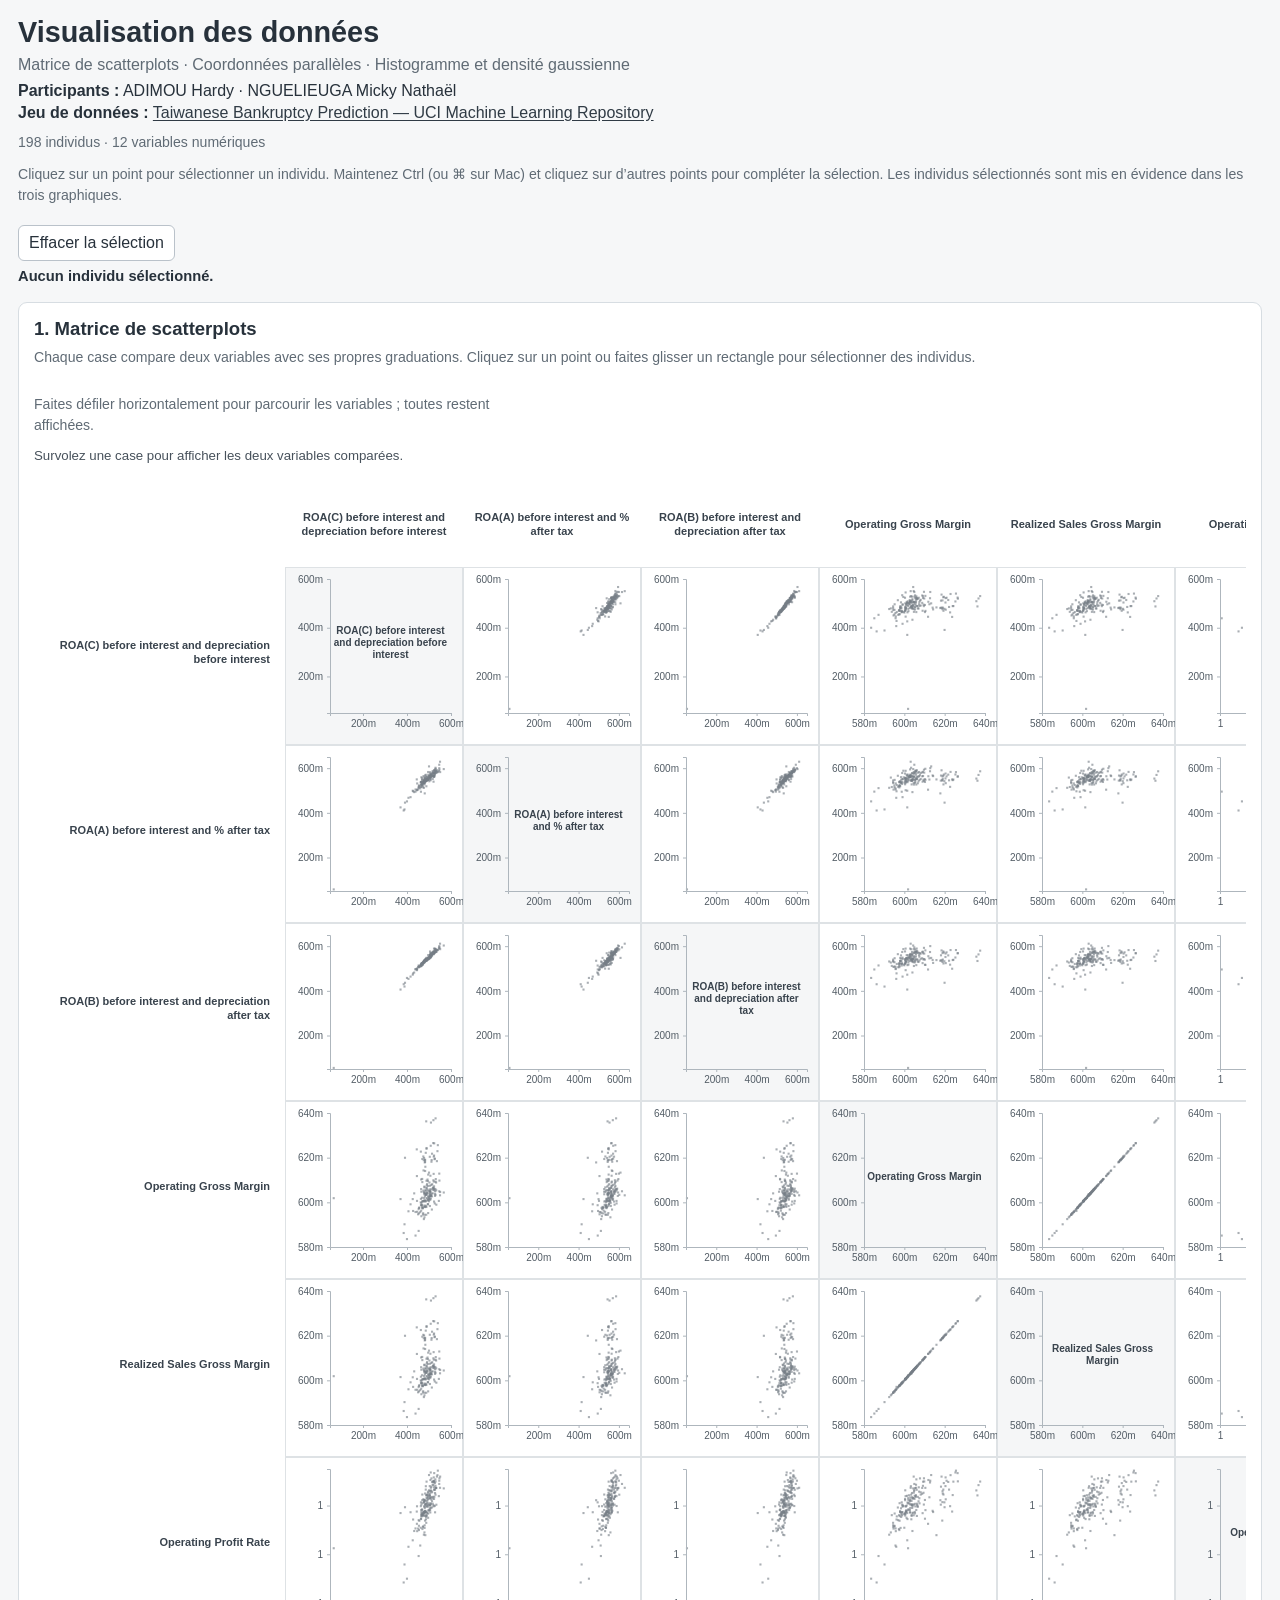
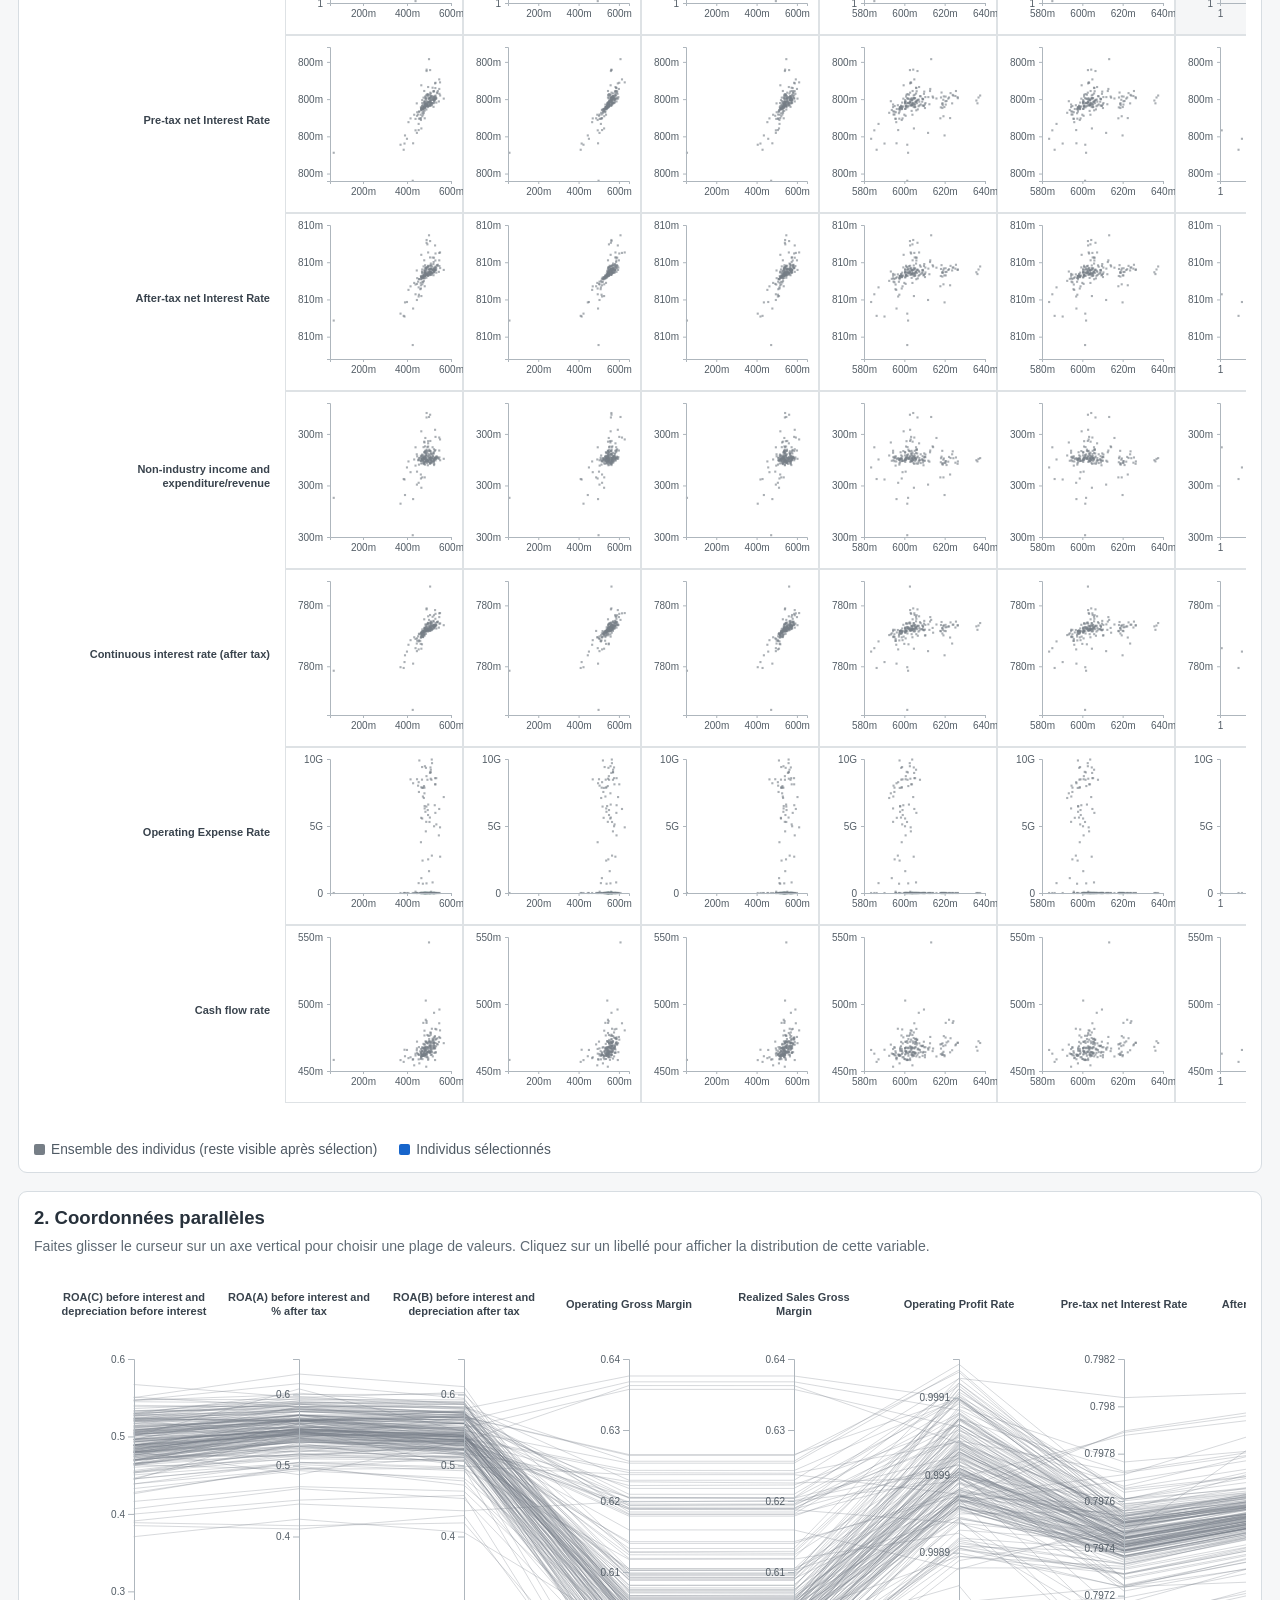
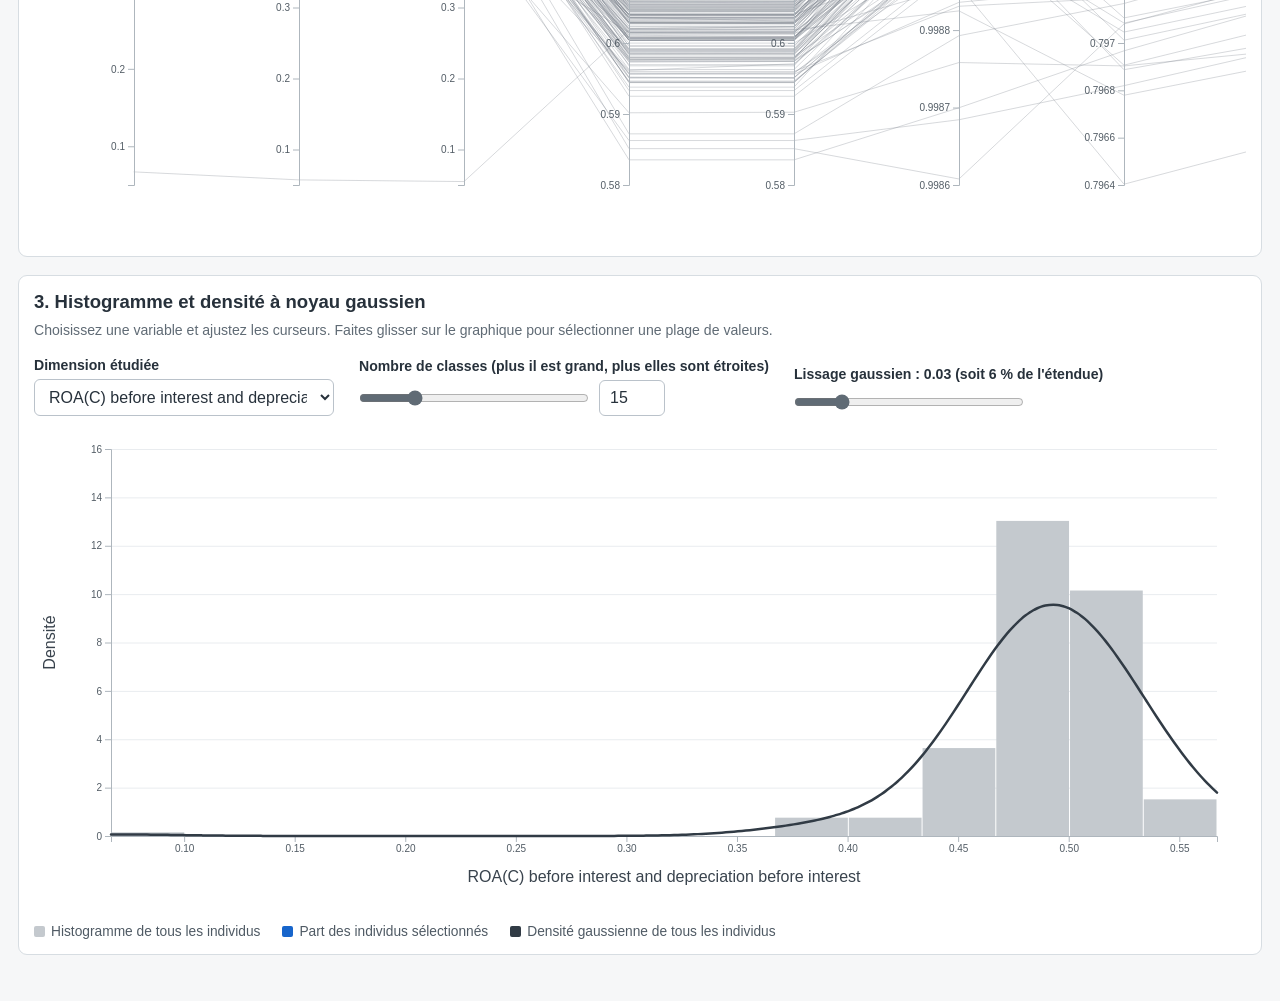
<file: index.html>
<!DOCTYPE html>
<html lang="fr">
<head>
  <meta charset="UTF-8">
  <meta name="viewport" content="width=device-width, initial-scale=1">
  <title> Visualisation des données</title>
  <script src="data.js"></script>
  <script src="d3.v7.min.js"></script>
  <link rel="stylesheet" href="style.css">
</head>
<body>
<main>
  <header>
    <h1>Visualisation des données</h1>
    <p class="muted">Matrice de scatterplots · Coordonnées parallèles · Histogramme et densité gaussienne</p>
    <div class="header-meta">
      <p><strong>Participants :</strong> ADIMOU Hardy · NGUELIEUGA Micky Nathaël</p>
      <p><strong>Jeu de données :</strong> <a href="https://archive.ics.uci.edu/dataset/572/taiwanese+bankruptcy+prediction" target="_blank" rel="noopener noreferrer">Taiwanese Bankruptcy Prediction — UCI Machine Learning Repository</a></p>
    </div>
    <p class="meta" id="datasetInfo"></p>
    <div class="panel-head">
      <p class="hint">Cliquez sur un point pour sélectionner un individu. Maintenez Ctrl (ou ⌘ sur Mac) et cliquez sur d’autres points pour compléter la sélection. Les individus sélectionnés sont mis en évidence dans les trois graphiques.</p>
      <button type="button" id="clearSelection">Effacer la sélection</button>
    </div>
    <p id="selectionStatus" aria-live="polite">Aucune sélection.</p>
  </header>

  <section id="errorBox" class="error" hidden></section>

  <section class="panel" aria-labelledby="scatterTitle">
    <div class="panel-head">
      <div>
        <h2 id="scatterTitle">1. Matrice de scatterplots</h2>
        <p class="hint">Chaque case compare deux variables avec ses propres graduations. Cliquez sur un point ou faites glisser un rectangle pour sélectionner des individus.</p>
      </div>
      <p class="hint tip-right">Faites défiler horizontalement pour parcourir les variables ; toutes restent affichées.</p>
    </div>
    <div id="matrixContext" class="matrix-context" aria-live="off">Survolez une case pour afficher les deux variables comparées.</div>
    <div id="matrixTopScroll" class="matrix-top-scroll" aria-label="Défilement horizontal de la matrice"><div id="matrixTopScrollWidth"></div></div>
    <div id="scatterMatrix" class="scroll-x matrix-scroll"></div>
    <div class="legend">
      <span><i class="swatch swatch-neutral"></i>Ensemble des individus (reste visible après sélection)</span>
      <span><i class="swatch swatch-selected"></i>Individus sélectionnés</span>
    </div>
  </section>

  <section class="panel" aria-labelledby="parallelTitle">
    <h2 id="parallelTitle">2. Coordonnées parallèles</h2>
    <p class="hint">Faites glisser le curseur sur un axe vertical pour choisir une plage de valeurs. Cliquez sur un libellé pour afficher la distribution de cette variable.</p>
    <div id="parallelCoordinates" class="scroll-x"></div>
  </section>

  <section class="panel" id="distributionPanel" aria-labelledby="distributionTitle">
    <h2 id="distributionTitle">3. Histogramme et densité à noyau gaussien</h2>
    <p class="hint">Choisissez une variable et ajustez les curseurs. Faites glisser sur le graphique pour sélectionner une plage de valeurs.</p>
    <div class="toolbar">
      <div class="control">
        <label for="dimensionSelect">Dimension étudiée</label>
        <select id="dimensionSelect"></select>
      </div>
      <div class="control">
        <label for="binsRange">Nombre de classes (plus il est grand, plus elles sont étroites)</label>
        <div class="bin-control">
          <input id="binsRange" type="range" min="2" max="60" step="1" value="15">
          <input id="binsInput" type="number" min="2" max="60" step="1" value="15" aria-label="Nombre exact de classes">
        </div>
      </div>
      <div class="control">
        <label for="bandwidthInput">Lissage gaussien : <span id="bandwidthValue">—</span></label>
        <input id="bandwidthInput" type="range" min="0.5" max="30" step="0.5" value="6">
      </div>
    </div>
    <div id="distribution" class="scroll-x"></div>
    <div class="legend">
      <span><i class="swatch swatch-histogram"></i>Histogramme de tous les individus</span>
      <span><i class="swatch swatch-selected"></i>Part des individus sélectionnés</span>
      <span><i class="swatch swatch-density"></i>Densité gaussienne de tous les individus</span>
    </div>
  </section>
</main>

<script>
(() => {
  "use strict";

  const errorBox = document.getElementById("errorBox");
  const showError = message => {
    errorBox.hidden = false;
    errorBox.textContent = message;
  };
  if (typeof d3 === "undefined") {
    showError("D3.js n'a pas été chargé. Place le fichier d3.v7.min.js dans le même dossier que ce fichier HTML.");
    return;
  }
  if (typeof data === "undefined" || !Array.isArray(data) || data.length === 0) {
    showError("Le tableau « data » est absent ou vide. Vérifie que data.js définit un tableau nommé data.");
    return;
  }

  // Évite notamment de convertir les chaînes vides (ou ne contenant que des espaces) en zéro.
  const isNumeric = v => v !== null && v !== undefined && typeof v !== "boolean" &&
    !(typeof v === "string" && v.trim() === "") && Number.isFinite(Number(v));
  const allKeys = Object.keys(data[0]);
  const dimensions = allKeys.filter(k => data.some(d => d != null && isNumeric(d[k])));
  const rows = data.map((original, index) => {
    const item = { __id: index };
    for (const key of dimensions) {
      item[key] = original != null && isNumeric(original[key]) ? Number(original[key]) : NaN;
    }
    return item;
  });
  if (dimensions.length < 2) {
    showError("Deux attributs numériques au minimum sont nécessaires. Attributs numériques détectés : " + dimensions.length + ".");
    return;
  }

  const selected = new Set();
  const colors = { neutral: "#767e86", accent: "#1765cb" };
  const scatterNode = document.getElementById("scatterMatrix");
  const parallelNode = document.getElementById("parallelCoordinates");
  const distributionNode = document.getElementById("distribution");
  const dimensionSelect = document.getElementById("dimensionSelect");
  const binsRange = document.getElementById("binsRange");
  const binsInput = document.getElementById("binsInput");
  const bandwidthInput = document.getElementById("bandwidthInput");
  const bandwidthValue = document.getElementById("bandwidthValue");
  const statusNode = document.getElementById("selectionStatus");
  const fmt = d3.format(".3~g");
  // Mesurer le texte avec la police du SVG et revenir à la ligne sans supprimer de lettres.
  // Le dessin reste reproductible d'un navigateur à l'autre grâce à des tailles explicites.
  const textCanvas = document.createElement("canvas");
  const textContext = textCanvas.getContext("2d");
  function splitLines(text, maxWidth, fontSize = 11, fontWeight = 600) {
    textContext.font = `${fontWeight} ${fontSize}px Arial`;
    const fits = value => textContext.measureText(value).width <= maxWidth;
    const lines = [];
    let current = "";
    for (const word of String(text).trim().split(/\s+/)) {
      const candidate = current ? `${current} ${word}` : word;
      if (fits(candidate)) { current = candidate; continue; }
      if (current) { lines.push(current); current = ""; }
      // Les noms sans espaces sont également coupés en lignes, jamais tronqués.
      let piece = "";
      for (const char of word) {
        if (piece && !fits(piece + char)) { lines.push(piece); piece = ""; }
        piece += char;
      }
      current = piece;
    }
    if (current) lines.push(current);
    return lines.length ? lines : [""];
  }
  function appendWrappedLabel(parent, key, x, centerY, maxWidth, options = {}) {
    const fontSize = options.fontSize || 11;
    const lineHeight = fontSize * 1.22;
    const lines = splitLines(key, maxWidth, fontSize, 600);
    const text = parent.append("text")
      .attr("class", options.className || "matrix-label")
      .attr("x", x)
      .attr("y", centerY - (lines.length - 1) * lineHeight / 2)
      .attr("text-anchor", options.anchor || "middle")
      .attr("font-size", fontSize);
    lines.forEach((line, i) => text.append("tspan")
      .attr("x", x).attr("dy", i ? lineHeight : 0).text(line));
    if (options.onClick) text.on("click", () => options.onClick(key));
    text.append("title").text(`${key} — afficher sa distribution`);
    return text;
  }
  const validRows = key => rows.filter(d => Number.isFinite(d[key]));

  for (const k of dimensions) dimensionSelect.add(new Option(k, k));
  document.getElementById("datasetInfo").textContent =
    `${rows.length.toLocaleString("fr-FR")} individus · ${dimensions.length} variables numériques`;

  // Une seule zone de brossage active à la fois, quelle que soit la vue.
  let brushRefs = [];
  let distributionState = null;
  function clearOtherBrushes(except = null) {
    for (const ref of brushRefs) {
      // Ne pas déclencher des centaines d’événements si aucune zone n’est active.
      if (ref.node !== except && d3.brushSelection(ref.node) !== null) {
        d3.select(ref.node).call(ref.brush.move, null);
      }
    }
  }
  function replaceSelection(ids, exceptBrush = null) {
    clearOtherBrushes(exceptBrush);
    selected.clear();
    for (const id of ids) selected.add(id);
    refreshHighlights();
  }
  function toggleSelection(id) {
    clearOtherBrushes();
    if (selected.has(id)) selected.delete(id);
    else selected.add(id);
    refreshHighlights();
  }
  function updateStatus() {
    statusNode.textContent = selected.size
      ? `${selected.size} individu${selected.size > 1 ? "s" : ""} sélectionné${selected.size > 1 ? "s" : ""} sur ${rows.length}.`
      : "Aucun individu sélectionné.";
  }
  let scatterState = null;
  function refreshHighlights() {
    const hasSelection = selected.size > 0;
    drawScatterHighlights(); // Base grise permanente, sélection bleue sur une couche distincte.
    d3.select(parallelNode).selectAll(".individual")
      .attr("stroke", d => selected.has(d.__id) ? colors.accent : colors.neutral)
      .attr("opacity", d => selected.has(d.__id) ? .95 : .31)
      .attr("stroke-width", d => selected.has(d.__id) ? 2.1 : .95)
      .sort((a, b) => Number(selected.has(a.__id)) - Number(selected.has(b.__id)));

    // L'histogramme total reste gris. La partie correspondant aux individus
    // sélectionnés est superposée en bleu, avec la MÊME normalisation.
    if (distributionState) {
      const { key, bins, binWidth, minimum, maximum, total, x, y } = distributionState;
      for (const bin of bins) bin.selectedCount = 0;
      for (const d of rows) {
        if (!selected.has(d.__id) || !Number.isFinite(d[key])) continue;
        const value = d[key];
        let index = value === maximum ? bins.length - 1 : Math.floor((value - minimum) / binWidth);
        index = Math.max(0, Math.min(bins.length - 1, index));
        bins[index].selectedCount++;
      }
      d3.select(distributionNode).selectAll(".selected-bar")
        .attr("x", d => x(d.x0) + .5)
        .attr("width", d => Math.max(0, x(d.x1) - x(d.x0) - 1))
        .attr("y", d => y(d.selectedCount / (total * binWidth)))
        .attr("height", d => y(0) - y(d.selectedCount / (total * binWidth)))
        .attr("opacity", hasSelection ? 1 : 0);
    }
    updateStatus();
  }

  function displayDimension(key) {
    dimensionSelect.value = key;
    drawDistribution();
    document.getElementById("distributionPanel").scrollIntoView({ behavior: "smooth", block: "start" });
  }

  // Les points sont peints sur un canvas pour ne pas créer des centaines de milliers
  // de cercles SVG avec les matrices contenant de nombreuses variables.
  // Une couche distincte affiche les individus sélectionnés sans estomper les autres.
  function drawScatterHighlights() {
    if (!scatterState) return;
    const { highlightedCanvas, highlightedCtx, cells, dpr } = scatterState;
    const ctx = highlightedCtx;
    ctx.clearRect(0, 0, highlightedCanvas.width / dpr, highlightedCanvas.height / dpr);
    if (!selected.size) return;
    ctx.fillStyle = colors.accent;
    ctx.strokeStyle = "#fff";
    ctx.lineWidth = .65;
    const selectedRows = [...selected].map(id => rows[id]).filter(Boolean);
    for (const cell of cells) {
      if (cell.diagonal) continue;
      const { xKey, yKey, x, y, ox, oy } = cell;
      for (const row of selectedRows) {
        if (!Number.isFinite(row[xKey]) || !Number.isFinite(row[yKey])) continue;
        const px = ox + x(row[xKey]);
        const py = oy + y(row[yKey]);
        ctx.beginPath();
        ctx.arc(px, py, 3.5, 0, 2 * Math.PI);
        ctx.fill();
        ctx.stroke();
      }
    }
  }

  function drawScatterMatrix() {
    scatterNode.innerHTML = "";
    scatterState = null;
    const n = dimensions.length;
    const viewportWidth = scatterNode.clientWidth || 1024;
    // Taille stable en pixels : la matrice n'est plus réduite pour tenir dans la fenêtre.
    const cell = n <= 5 ? 196 : n <= 12 ? 178 : 164;
    const rowLineCount = Math.max(...dimensions.map(k => splitLines(k, 222).length));
    const columnLineCount = Math.max(...dimensions.map(k => splitLines(k, cell - 22).length));
    const margin = {
      top: Math.max(78, columnLineCount * 14 + 26),
      right: 24, bottom: 16,
      left: Math.max(245, Math.min(320, rowLineCount * 3 + 245))
    };
    const width = margin.left + n * cell + margin.right;
    const height = margin.top + n * cell + margin.bottom;
    // Évite de dépasser les limites des canvases pour de très grands jeux de données.
    // Le DPR reste à 1 sur les grandes matrices, ce qui limite aussi la mémoire.
    const dpr = width * height > 5e6 ? 1 : Math.min(window.devicePixelRatio || 1, 1.5);
    const stage = d3.select(scatterNode).append("div")
      .attr("class", "matrix-stage")
      .style("width", `${width}px`).style("height", `${height}px`);
    function addCanvas(className) {
      const canvas = stage.append("canvas").attr("class", className)
        .attr("width", Math.round(width * dpr)).attr("height", Math.round(height * dpr))
        .style("width", `${width}px`).style("height", `${height}px`).node();
      const ctx = canvas.getContext("2d", { alpha: true });
      ctx.setTransform(dpr, 0, 0, dpr, 0, 0);
      return { canvas, ctx };
    }
    const base = addCanvas("matrix-canvas matrix-base");
    const highlight = addCanvas("matrix-canvas matrix-highlight");
    const svg = stage.append("svg").attr("class", "matrix-svg")
      .attr("viewBox", `0 0 ${width} ${height}`)
      .attr("width", width).attr("height", height)
      .attr("role", "img")
      .attr("aria-label", "Matrice des scatterplots de toutes les variables avec graduations dans chaque case");

    const extents = {};
    for (const key of dimensions) {
      let extent = d3.extent(validRows(key), d => d[key]);
      if (extent[0] === extent[1]) extent = [extent[0] - 1, extent[1] + 1];
      extents[key] = extent;
    }
    const inner = { left: 45, right: cell - 12, top: 12, bottom: cell - 32 };
    const cells = [];
    const contextNode = document.getElementById("matrixContext");
    const defaultContext = "Survolez une case pour afficher les deux variables comparées.";

    dimensions.forEach((key, index) => {
      appendWrappedLabel(svg, key, margin.left + index * cell + cell / 2, margin.top / 2,
        cell - 20, { className: "matrix-heading matrix-label matrix-dimension", onClick: displayDimension });
      appendWrappedLabel(svg, key, margin.left - 15, margin.top + index * cell + cell / 2,
        margin.left - 26, { className: "matrix-row-label matrix-label matrix-dimension",
          anchor: "end", onClick: displayDimension });
    });

    for (let r = 0; r < n; r++) for (let c = 0; c < n; c++) {
      const yKey = dimensions[r], xKey = dimensions[c];
      const ox = margin.left + c * cell, oy = margin.top + r * cell;
      const g = svg.append("g").attr("transform", `translate(${ox},${oy})`);
      const diagonal = r === c;
      g.append("rect").attr("class", "matrix-cell")
        .attr("x", .5).attr("y", .5).attr("width", cell - 1).attr("height", cell - 1)
        .attr("fill", diagonal ? "#f5f6f7" : "none");
      const x = d3.scaleLinear().domain(extents[xKey]).nice().range([inner.left, inner.right]);
      const y = d3.scaleLinear().domain(extents[yKey]).nice().range([inner.bottom, inner.top]);
      const cellInfo = { xKey, yKey, x, y, ox, oy, diagonal };
      cells.push(cellInfo);
      if (diagonal) {
        appendWrappedLabel(g, xKey, (inner.left + inner.right) / 2,
          (inner.top + inner.bottom) / 2, inner.right - inner.left - 6,
          { className: "matrix-label matrix-dimension", fontSize: 10, onClick: displayDimension });
      } else {
        // Toutes les observations restent tracées dans leur cellule (pas d'échantillonnage).
        const ctx = base.ctx;
        ctx.fillStyle = colors.neutral;
        ctx.globalAlpha = .62;
        const pointSize = n > 15 ? 1.6 : 2.1;
        for (const row of rows) {
          if (!Number.isFinite(row[xKey]) || !Number.isFinite(row[yKey])) continue;
          const px = ox + x(row[xKey]);
          const py = oy + y(row[yKey]);
          ctx.fillRect(px - pointSize / 2, py - pointSize / 2, pointSize, pointSize);
        }
        ctx.globalAlpha = 1;
        const brush = d3.brush().extent([[inner.left, inner.top], [inner.right, inner.bottom]])
          .on("end", function(event) {
            if (!event.sourceEvent || !event.selection) return;
            const [[bx0, by0], [bx1, by1]] = event.selection;
            replaceSelection(rows.filter(d => Number.isFinite(d[xKey]) && Number.isFinite(d[yKey]) &&
              x(d[xKey]) >= bx0 && x(d[xKey]) <= bx1 &&
              y(d[yKey]) >= by0 && y(d[yKey]) <= by1).map(d => d.__id), this);
          });
        const brushGroup = g.append("g").attr("class", "brush").call(brush);
        brushRefs.push({ node: brushGroup.node(), brush });
        // Cliquer directement dans une case sélectionne le point gris ou bleu le plus proche.
        // Les éléments SVG de brossage gèrent aussi le glisser-déposer.
        brushGroup.on("click.point-pick", function(event) {
          if (event.defaultPrevented || event.target.classList.contains("handle")) return;
          const [px, py] = d3.pointer(event, g.node());
          const maxDistanceSquared = 6.5 * 6.5;
          let best = null, bestDistance = maxDistanceSquared;
          for (const row of rows) {
            if (!Number.isFinite(row[xKey]) || !Number.isFinite(row[yKey])) continue;
            const dx = px - x(row[xKey]), dy = py - y(row[yKey]);
            const distance = dx * dx + dy * dy;
            if (distance <= bestDistance) {
              // Pour Ctrl+clic à position identique, préférer un point non sélectionné.
              const score = distance + ((event.ctrlKey || event.metaKey) && selected.has(row.__id) ? 10 : 0);
              if (score <= bestDistance) { bestDistance = score; best = row; }
            }
          }
          if (!best) return;
          if (event.ctrlKey || event.metaKey || event.shiftKey) toggleSelection(best.__id);
          else replaceSelection([best.__id]);
        });
        brushGroup.on("mouseenter.matrix-context mousemove.matrix-context", () => {
          contextNode.textContent = `Horizontal : ${xKey}   |   Vertical : ${yKey}`;
        }).on("mouseleave.matrix-context", () => { contextNode.textContent = defaultContext; });
        brushGroup.append("title").text(`Axe X : ${xKey}\nAxe Y : ${yKey}`);
      }
      // Des graduations dans chaque case, et non seulement en bas ou à gauche.
      const ticks = cell < 175 ? 2 : 3;
      g.append("g").attr("class", "axis axis-matrix")
        .attr("transform", `translate(0,${inner.bottom})`)
        .call(d3.axisBottom(x).ticks(ticks).tickSize(3).tickPadding(4).tickFormat(d3.format(".2~s")));
      g.append("g").attr("class", "axis axis-matrix")
        .attr("transform", `translate(${inner.left},0)`)
        .call(d3.axisLeft(y).ticks(ticks).tickSize(3).tickPadding(4).tickFormat(d3.format(".2~s")));
    }
    scatterState = { highlightedCanvas: highlight.canvas, highlightedCtx: highlight.ctx, cells, dpr };
    const topScroll = document.getElementById("matrixTopScroll");
    document.getElementById("matrixTopScrollWidth").style.width = `${width}px`;
    const requiresScroll = width > viewportWidth + 2;
    topScroll.hidden = !requiresScroll;
    topScroll.onscroll = () => { if (Math.abs(scatterNode.scrollLeft - topScroll.scrollLeft) > 1) scatterNode.scrollLeft = topScroll.scrollLeft; };
    scatterNode.onscroll = () => { if (Math.abs(topScroll.scrollLeft - scatterNode.scrollLeft) > 1) topScroll.scrollLeft = scatterNode.scrollLeft; };
    drawScatterHighlights();
  }

  function drawParallel() {
    parallelNode.innerHTML = "";
    // Espacer les axes : leurs libellés, même longs, tiennent sur plusieurs lignes.
    const axisGap = 165;
    const axisLabelLines = Math.max(...dimensions.map(k => splitLines(k, 150).length));
    const margin = { top: Math.max(90, Math.ceil(axisLabelLines * 13.5 + 30)), right: 100, bottom: 42, left: 100 };
    const width = Math.max(parallelNode.clientWidth || 1100, (dimensions.length - 1) * axisGap + margin.left + margin.right);
    const height = margin.top + 426 + margin.bottom;
    const x = d3.scalePoint().domain(dimensions).range([margin.left, width - margin.right]);
    const y = {};
    for (const key of dimensions) {
      let extent = d3.extent(validRows(key), d => d[key]);
      if (extent[0] === extent[1]) extent = [extent[0] - 1, extent[1] + 1];
      y[key] = d3.scaleLinear().domain(extent).nice().range([height - margin.bottom, margin.top]);
    }
    const line = d3.line()
      .defined(([key, value]) => Number.isFinite(value))
      .x(([key]) => x(key)).y(([key, value]) => y[key](value));
    const svg = d3.select(parallelNode).append("svg")
      .attr("viewBox", `0 0 ${width} ${height}`)
      .attr("width", width).attr("height", height)
      .style("width", `${width}px`)
      .style("height", `${height}px`)
      .attr("role", "img").attr("aria-label", "Visualisation en coordonnées parallèles");

    const lines = svg.append("g");
    lines.selectAll("path").data(rows).join("path")
      .attr("class", "individual line")
      .attr("d", d => line(dimensions.map(key => [key, d[key]])))
      .on("click", (event, d) => {
        if (event.ctrlKey || event.metaKey || event.shiftKey) toggleSelection(d.__id);
        else replaceSelection([d.__id]);
      })
      .append("title").text(d => `Individu n° ${d.__id + 1}`);

    const axes = svg.selectAll(".dimension-axis").data(dimensions).join("g")
      .attr("class", "dimension-axis")
      .attr("transform", key => `translate(${x(key)},0)`);
    axes.append("g").attr("class", "axis")
      .each(function(key) { d3.select(this).call(d3.axisLeft(y[key]).ticks(6).tickFormat(d3.format("~g"))); });
    axes.each(function(key) {
      appendWrappedLabel(d3.select(this), key, 0, margin.top / 2 - 6, 150,
        { className: "dimension-label", fontSize: 11, onClick: displayDimension });
    });
    axes.each(function(key) {
      const brush = d3.brushY()
        .extent([[-12, margin.top], [12, height - margin.bottom]])
        .on("end", function(event) {
          if (!event.sourceEvent) return;
          if (!event.selection) {
            replaceSelection([], this);
            return;
          }
          const [v0, v1] = event.selection.map(y[key].invert).sort((a, b) => a - b);
          replaceSelection(rows.filter(d => Number.isFinite(d[key]) && d[key] >= v0 && d[key] <= v1)
            .map(d => d.__id), this);
        });
      const brushGroup = d3.select(this).append("g").attr("class", "brush").call(brush);
      brushRefs.push({ node: brushGroup.node(), brush });
    });
  }

  function gaussian(u) { return Math.exp(-u * u / 2) / Math.sqrt(2 * Math.PI); }

  function drawDistribution() {
    distributionNode.innerHTML = "";
    // Retirer les anciennes zones de brossage détruites avec le SVG précédent.
    brushRefs = brushRefs.filter(ref => ref.node.isConnected);
    distributionState = null;
    const key = dimensionSelect.value;
    const values = validRows(key).map(d => d[key]);
    if (!values.length) {
      distributionNode.textContent = "Aucune valeur numérique pour cette dimension.";
      return;
    }
    let [minimum, maximum] = d3.extent(values);
    if (minimum === maximum) { minimum -= 1; maximum += 1; }
    const count = Math.max(2, Math.min(60, Math.floor(Number(binsInput.value) || 15)));
    binsInput.value = count;
    binsRange.value = count;
    const binWidth = (maximum - minimum) / count;

    // Histogramme manuel : [a,b[ pour les classes ordinaires, [a,b] pour la dernière.
    const bins = Array.from({ length: count }, (_, i) => ({
      x0: minimum + i * binWidth,
      x1: i === count - 1 ? maximum : minimum + (i + 1) * binWidth,
      count: 0,
      selectedCount: 0
    }));
    for (const value of values) {
      let index = value === maximum ? count - 1 : Math.floor((value - minimum) / binWidth);
      index = Math.max(0, Math.min(count - 1, index));
      bins[index].count++;
    }
    // En divisant par N * largeur, l'aire totale de l'histogramme vaut 1.
    for (const bin of bins) bin.density = bin.count / (values.length * binWidth);

    // Slider en % de l'étendue ; valeur h effective exprimée dans l'unité de l'attribut.
    const hPercent = Number(bandwidthInput.value);
    const bandwidth = (maximum - minimum) * hPercent / 100;
    bandwidthValue.textContent = `${fmt(bandwidth)} (soit ${hPercent} % de l'étendue)`;

    const width = Math.max(760, distributionNode.clientWidth || 900);
    const height = 470;
    const margin = { top: 18, right: 29, bottom: 65, left: 77 };
    const x = d3.scaleLinear().domain([minimum, maximum]).range([margin.left, width - margin.right]);
    const pixelStep = 4; // Un échantillon tous les ~4 pixels pour la KDE.
    const sampleCount = Math.max(2, Math.ceil((width - margin.left - margin.right) / pixelStep) + 1);
    const samples = [];
    for (let i = 0; i < sampleCount; i++) {
      const xv = minimum + (maximum - minimum) * i / (sampleCount - 1);
      const kde = d3.mean(values, v => gaussian((xv - v) / bandwidth)) / bandwidth;
      samples.push({ x: xv, y: kde });
    }
    const maxBar = d3.max(bins, d => d.density) || 0;
    const maxKde = d3.max(samples, d => d.y) || 0;
    const y = d3.scaleLinear().domain([0, Math.max(maxBar, maxKde) * 1.12 || 1])
      .nice().range([height - margin.bottom, margin.top]);
    const svg = d3.select(distributionNode).append("svg")
      .attr("viewBox", `0 0 ${width} ${height}`)
      .attr("width", width).attr("height", height)
      .style("width", `${width}px`)
      .style("height", `${height}px`)
      .attr("role", "img")
      .attr("aria-label", `Histogramme et densité gaussienne de ${key}`);

    svg.append("g").attr("class", "gridline").attr("transform", `translate(${margin.left},0)`)
      .call(d3.axisLeft(y).ticks(6).tickSize(-(width - margin.left - margin.right)).tickFormat(""));
    svg.append("g").attr("class", "axis").attr("transform", `translate(0,${height - margin.bottom})`)
      .call(d3.axisBottom(x).ticks(Math.max(4, Math.floor(width / 120))));
    svg.append("g").attr("class", "axis").attr("transform", `translate(${margin.left},0)`)
      .call(d3.axisLeft(y).ticks(6));
    svg.append("text").attr("x", (margin.left + width - margin.right) / 2).attr("y", height - 19)
      .attr("text-anchor", "middle").attr("fill", "#39434d").text(key);
    svg.append("text").attr("transform", "rotate(-90)")
      .attr("x", -(height - margin.bottom + margin.top) / 2).attr("y", 21)
      .attr("text-anchor", "middle").attr("fill", "#39434d").text("Densité");

    svg.selectAll(".hist-bar").data(bins).join("rect").attr("class", "hist-bar")
      .attr("x", d => x(d.x0) + .5)
      .attr("y", d => y(d.density))
      .attr("width", d => Math.max(0, x(d.x1) - x(d.x0) - 1))
      .attr("height", d => y(0) - y(d.density));
    svg.selectAll(".selected-bar").data(bins).join("rect").attr("class", "selected-bar");

    svg.append("path").datum(samples)
      .attr("class", "density-line line")
      .attr("d", d3.line().x(d => x(d.x)).y(d => y(d.y)).curve(d3.curveMonotoneX));

    // Brossage horizontal pour sélectionner des individus par valeurs de cet attribut.
    const brush = d3.brushX()
      .extent([[margin.left, margin.top], [width - margin.right, height - margin.bottom]])
      .on("end", function(event) {
        if (!event.sourceEvent) return;
        if (!event.selection) {
          replaceSelection([], this);
          return;
        }
        const [minX, maxX] = event.selection.map(x.invert);
        replaceSelection(rows.filter(d => Number.isFinite(d[key]) && d[key] >= minX && d[key] <= maxX)
          .map(d => d.__id), this);
      });
    const brushGroup = svg.append("g").attr("class", "brush").call(brush);
    brushRefs.push({ node: brushGroup.node(), brush });

    distributionState = { key, bins, binWidth, minimum, maximum, total: values.length, x, y };
    refreshHighlights();
  }

  function clearSelection() { replaceSelection([]); }
  document.getElementById("clearSelection").addEventListener("click", clearSelection);
  dimensionSelect.addEventListener("change", drawDistribution);
  binsRange.addEventListener("input", () => {
    binsInput.value = binsRange.value;
    drawDistribution();
  });
  binsInput.addEventListener("input", () => {
    if (binsInput.value === "") return;
    if (!Number.isFinite(Number(binsInput.value))) return;
    const value = Math.max(2, Math.min(60, Math.floor(Number(binsInput.value))));
    binsRange.value = value;
    if (Number(binsInput.value) >= 2 && Number(binsInput.value) <= 60) drawDistribution();
  });
  binsInput.addEventListener("change", () => {
    binsInput.value = Math.max(2, Math.min(60, Math.floor(Number(binsInput.value)) || 15));
    binsRange.value = binsInput.value;
    drawDistribution();
  });
  bandwidthInput.addEventListener("input", drawDistribution);

  function renderAll() {
    brushRefs = []; // Les anciennes zones de brossage ne sont plus dans le DOM.
    drawScatterMatrix();
    drawParallel();
    drawDistribution();
    refreshHighlights();
  }
  renderAll();
  let resizeTimer;
  window.addEventListener("resize", () => {
    clearTimeout(resizeTimer);
    resizeTimer = setTimeout(renderAll, 180);
  });
})();
</script>
</body>
</html>
</file>
<file: style.css>
:root {
  font-family: Arial, Helvetica, sans-serif;
  color: #27313b;
  background: #f6f7f8;
  --border: #d7dde2;
  --muted: #606b75;
  --gray: #767e86;
  --light-gray: #c4c9ce;
  --accent: #1765cb; /* Une seule couleur vive : les individus sélectionnés. */
}
* { box-sizing: border-box; }
body { margin: 0; padding: 16px 18px 28px; min-width: 0; }
main { width: 100%; max-width: none; margin: 0 auto; }
h1 { margin: 0 0 6px; font-size: 1.8rem; }
h2 { margin: 0 0 7px; font-size: 1.16rem; }
p { margin: 7px 0; }
.muted, .hint { color: var(--muted); }
.hint { font-size: .88rem; line-height: 1.5; }
header { margin-bottom: 18px; }
.panel {
  margin: 0 0 18px;
  padding: 15px;
  background: #fff;
  border: 1px solid var(--border);
  border-radius: 9px;
}
.panel-head { display: flex; align-items: flex-start; justify-content: space-between; gap: 12px; flex-wrap: wrap; }
.scroll-x { width: 100%; min-width: 0; max-width: 100%; overflow-x: auto; overflow-y: hidden; padding: 5px 0 14px; }
.matrix-scroll { position: relative; }
.matrix-stage { position: relative; background: #fff; }
.matrix-canvas, .matrix-svg { position: absolute; left: 0; top: 0; display: block; }
.matrix-canvas { pointer-events: none; }
.matrix-svg { overflow: visible; }
.matrix-context { min-height: 22px; padding: 4px 0; color: #47515b; font-size: .83rem; font-weight: 500; }
.matrix-top-scroll { height: 17px; overflow-x: auto; overflow-y: hidden; }
.matrix-top-scroll > div { height: 1px; }
.matrix-top-scroll[hidden] { display: none; }
.matrix-cell { stroke: #dee2e5; stroke-width: 1; }
.axis-matrix text { font-size: 9.5px; }

.scroll-x svg { display: block; flex-shrink: 0; max-width: none; }
#distribution svg { display: block; max-width: none; }
.axis path, .axis line { stroke: #aeb6bd; }
.axis text { fill: #535d66; font-size: 10px; }
.gridline line { stroke: #e9ecef; }
.gridline path { stroke: none; }
.matrix-heading, .matrix-row-label { fill: #39434d; font-size: 11px; font-weight: 550; }
.dimension-label, .matrix-dimension { cursor: pointer; }
.dimension-label:hover, .matrix-dimension:hover { text-decoration: underline; }
.point { cursor: pointer; }
.line { fill: none; stroke-linejoin: round; stroke-linecap: round; }
.brush .selection { fill: #616b75; fill-opacity: .12; stroke: #505a64; stroke-width: 1; }
.brush .overlay { cursor: crosshair; }
.hist-bar { fill: var(--light-gray); }
.selected-bar { fill: var(--accent); pointer-events: none; }
.density-line { fill: none; stroke: #313b45; stroke-width: 2.5; pointer-events: none; }
.legend { display: flex; flex-wrap: wrap; align-items: center; gap: 12px 22px; margin-top: 9px; font-size: .86rem; color: #4f5a64; }
.swatch { width: 11px; height: 11px; display: inline-block; vertical-align: -1px; margin-right: 6px; border-radius: 2px; }
.swatch-neutral { background: #767e86; }
.swatch-selected { background: #1765cb; }
.swatch-histogram { background: #c4c9ce; }
.swatch-density { background: #313b45; }
.toolbar { display: flex; flex-wrap: wrap; align-items: end; gap: 15px 25px; margin: 16px 0 10px; }
.control { display: flex; flex-direction: column; align-items: flex-start; gap: 6px; min-width: 200px; }
label { font-size: .88rem; font-weight: 600; }
select, input[type="number"], button { font: inherit; padding: 8px 10px; color: inherit; background: white; border: 1px solid #bac2ca; border-radius: 6px; }
select { width: min(100%, 300px); max-width: 300px; }
input[type="range"] { width: 230px; margin: 6px 0; accent-color: #606b75; }
input[type="number"] { width: 66px; }
button { cursor: pointer; }
button:hover { background: #f1f3f5; }
button:focus-visible, input:focus-visible, select:focus-visible { outline: 2px solid #58636f; outline-offset: 2px; }
.bin-control { display: flex; align-items: center; gap: 10px; }
#selectionStatus { font-size: .92rem; font-weight: 600; }
.meta { font-size: .88rem; color: var(--muted); }
.error { margin-bottom: 18px; padding: 14px; border: 1px solid #aaadb1; background: white; border-radius: 7px; }
.tip-right { max-width: 480px; }
.header-meta { margin: 8px 0 12px; }
.header-meta p { margin: 4px 0; }
a { color: #303b45; text-decoration: underline; text-underline-offset: 2px; }
a:focus-visible { outline: 2px solid #58636f; outline-offset: 3px; }
@media (max-width: 660px) {
  body { padding: 12px; }
  .toolbar { gap: 14px; }
  .control { min-width: 100%; }
  input[type="range"] { width: min(65vw, 260px); }
}
/* Mise en page identique dans les navigateurs courants ; les SVG gardent leur taille en pixels. */
.panel, .panel-head, .toolbar, .control { min-width: 0; }
.matrix-label, .dimension-label { font-family: Arial, Helvetica, sans-serif; }
.matrix-label { fill: #39434d; font-weight: 600; }
.dimension-label { fill: #39434d; font-weight: 600; }
svg text { font-family: Arial, Helvetica, sans-serif; }

/* Les graphiques sont disposés verticalement : le nombre de variables n'est pas limité. */
section.panel { width: 100%; }
#parallelCoordinates svg { max-width: none; }
#distribution svg { width: 100%; height: auto; max-width: none; }
@media (max-width: 800px) { .panel-head { display: block; } }
</file>
